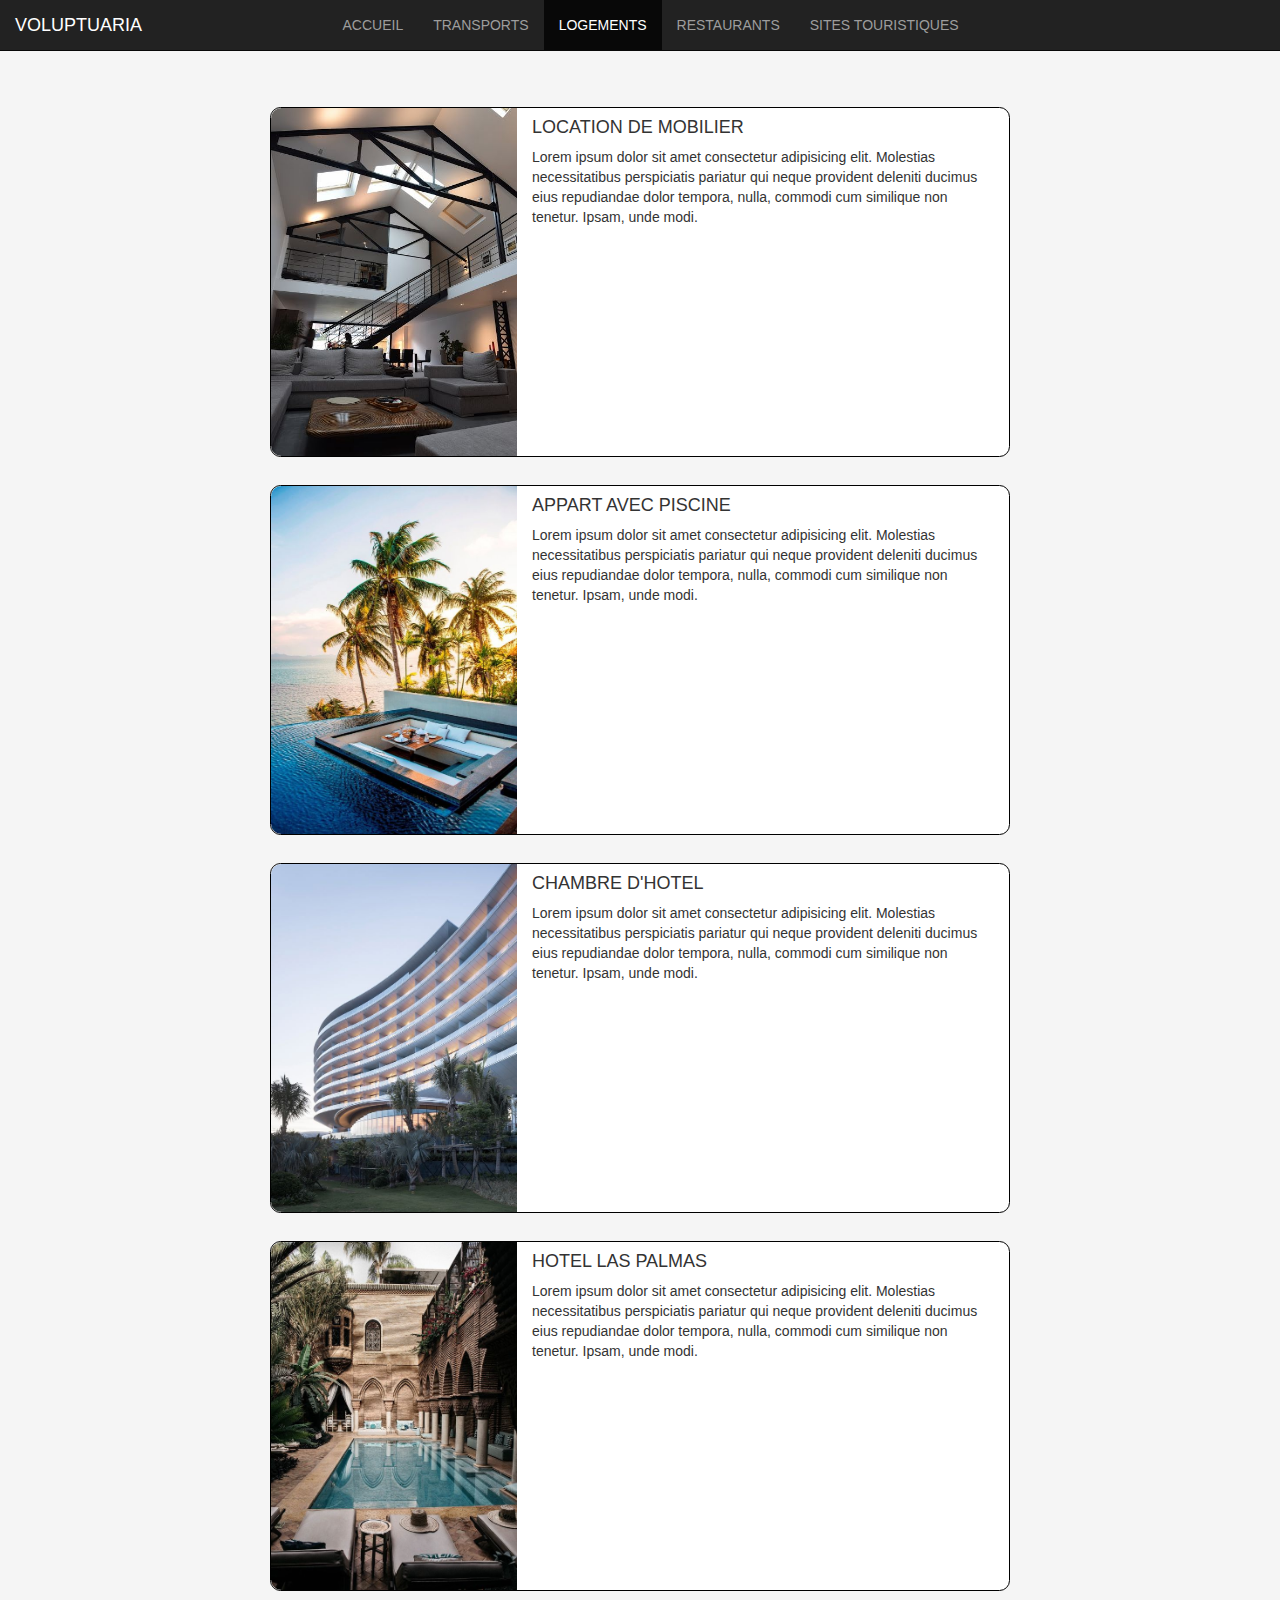
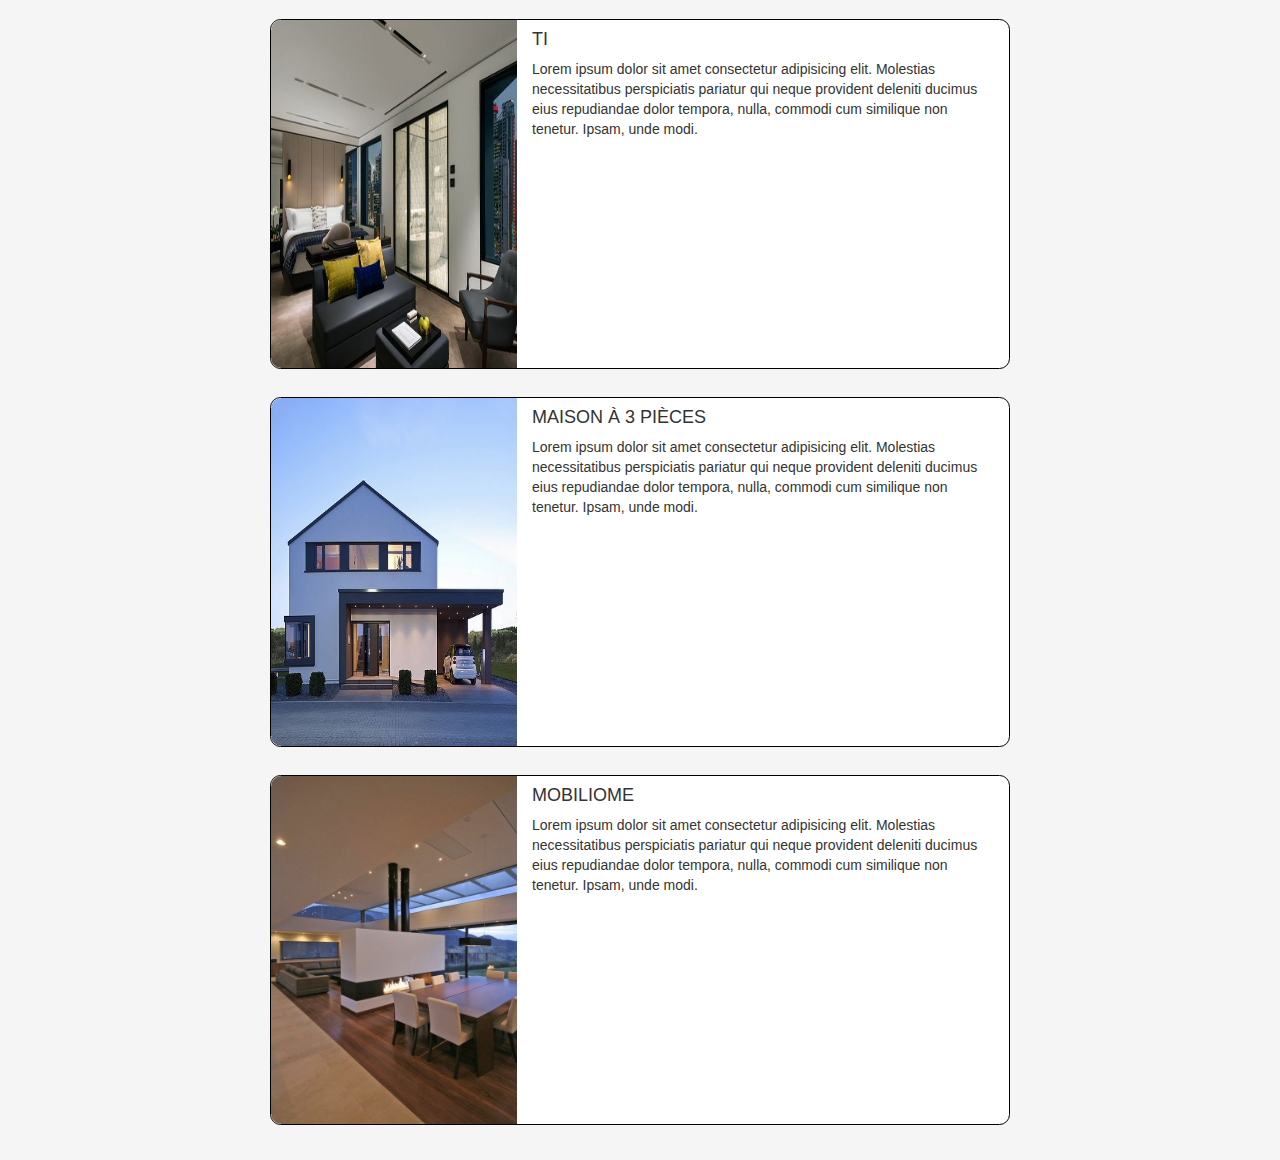
<file: voluptuaria/logements.html>
<!DOCTYPE html>
<html lang="en">
<head>
    <meta charset="UTF-8">
    <meta name="viewport" content="width=device-width, initial-scale=1.0">
    <meta http-equiv="X-UA-Compatible" content="ie=edge">
    <title>VOLUPTUARIA</title>
    <link rel="icon" href="bootstrap/img/icon.png">
    <link rel="stylesheet" href="bootstrap/css/bootstrap.min.css">²
    <link rel="stylesheet" href="style.css">
</head>
<body>
    <nav class="navbar navbar-inverse navbar-fixed-top">
        <div class="container-fluid">
            <div class="navbar-header">
                <div>
                    <button type="button" class="navbar-toggle" data-toggle="collapse" data-target="#menu">
                        <span class="icon-bar"></span>
                        <span class="icon-bar"></span>
                        <span class="icon-bar"></span>
                    </button>
                    <a href="#" class="navbar-brand">VOLUPTUARIA</a>
                </div>
            </div>
            <div class="collapse navbar-collapse navbar-center" id="menu" style="">
                <ul class="nav navbar-nav">
                    <li><a href="index.html"> ACCUEIL </a></li>
                    <li><a href="transports.html"> TRANSPORTS </a></li>
                    <li class="active"><a href="logements.html"> LOGEMENTS </a></li>
                    <li><a href="restaurants.html"> RESTAURANTS </a></li>
                    <li><a href="sites.html"> SITES TOURISTIQUES </a></li>
                </ul>
            </div>
        </div>
    </nav>

    <div class="container">
        <div class="row">
            <div class="col-xs-10 col-sm-8 col-xs-push-1 col-sm-push-2 col-sm-pull-2" id="content">
                <div class="row">
                    <div class="col-xs-12 part">
                        <img src="img/home1.jpg" alt="" class="col-xs-12 col-sm-4">
                        <div class="col-xs-12 col-sm-8">
                            <h4 class="text-uppercase">Location de mobilier</h4>
                            Lorem ipsum dolor sit amet consectetur adipisicing elit. Molestias necessitatibus perspiciatis pariatur qui neque provident deleniti ducimus eius repudiandae dolor tempora, nulla, commodi cum similique non tenetur. Ipsam, unde modi.
                        </div>
                    </div>

                    <div class="col-xs-12 part">
                        <img src="img/home2.jpg" alt="" class="col-xs-12 col-sm-4">
                        <div class="col-xs-12 col-sm-8">
                            <h4 class="text-uppercase">Appart avec piscine</h4>
                            Lorem ipsum dolor sit amet consectetur adipisicing elit. Molestias necessitatibus perspiciatis pariatur qui neque provident deleniti ducimus eius repudiandae dolor tempora, nulla, commodi cum similique non tenetur. Ipsam, unde modi.
                        </div>
                    </div>

                    <div class="col-xs-12 part">
                        <img src="img/home3.jpg" alt="" class="col-xs-12 col-sm-4">
                        <div class="col-xs-12 col-sm-8">
                            <h4 class="text-uppercase">Chambre d'Hotel</h4>
                            Lorem ipsum dolor sit amet consectetur adipisicing elit. Molestias necessitatibus perspiciatis pariatur qui neque provident deleniti ducimus eius repudiandae dolor tempora, nulla, commodi cum similique non tenetur. Ipsam, unde modi.
                        </div>
                    </div>

                    <div class="col-xs-12 part">
                        <img src="img/home4.jpg" alt="" class="col-xs-12 col-sm-4">
                        <div class="col-xs-12 col-sm-8">
                            <h4 class="text-uppercase">Hotel LAS Palmas</h4>
                            Lorem ipsum dolor sit amet consectetur adipisicing elit. Molestias necessitatibus perspiciatis pariatur qui neque provident deleniti ducimus eius repudiandae dolor tempora, nulla, commodi cum similique non tenetur. Ipsam, unde modi.
                        </div>
                    </div>

                    <div class="col-xs-12 part">
                        <img src="img/home5.jpg" alt="" class="col-xs-12 col-sm-4">
                        <div class="col-xs-12 col-sm-8">
                            <h4 class="text-uppercase">Ti</h4>
                            Lorem ipsum dolor sit amet consectetur adipisicing elit. Molestias necessitatibus perspiciatis pariatur qui neque provident deleniti ducimus eius repudiandae dolor tempora, nulla, commodi cum similique non tenetur. Ipsam, unde modi.
                        </div>
                    </div>

                    <div class="col-xs-12 part">
                        <img src="img/home6.jpg" alt="" class="col-xs-12 col-sm-4">
                        <div class="col-xs-12 col-sm-8">
                            <h4 class="text-uppercase">Maison à 3 pièces</h4>
                            Lorem ipsum dolor sit amet consectetur adipisicing elit. Molestias necessitatibus perspiciatis pariatur qui neque provident deleniti ducimus eius repudiandae dolor tempora, nulla, commodi cum similique non tenetur. Ipsam, unde modi.
                        </div>
                    </div>

                    <div class="col-xs-12 part">
                        <img src="img/home7.jpg" alt="" class="col-xs-12 col-sm-4">
                        <div class="col-xs-12 col-sm-8">
                            <h4 class="text-uppercase">Mobiliome</h4>
                            Lorem ipsum dolor sit amet consectetur adipisicing elit. Molestias necessitatibus perspiciatis pariatur qui neque provident deleniti ducimus eius repudiandae dolor tempora, nulla, commodi cum similique non tenetur. Ipsam, unde modi.
                        </div>
                    </div>
                </div>
            </div>
        </div>
    </div>
    
    <script src="bootstrap/js/jquery-3.1.1.min.js"></script>
    <script src="bootstrap/js/bootstrap.min.js"></script>
    <script src="bootstrap/js/main.js"></script>
    <script>
        
    </script>
</body>
</html>
</file>
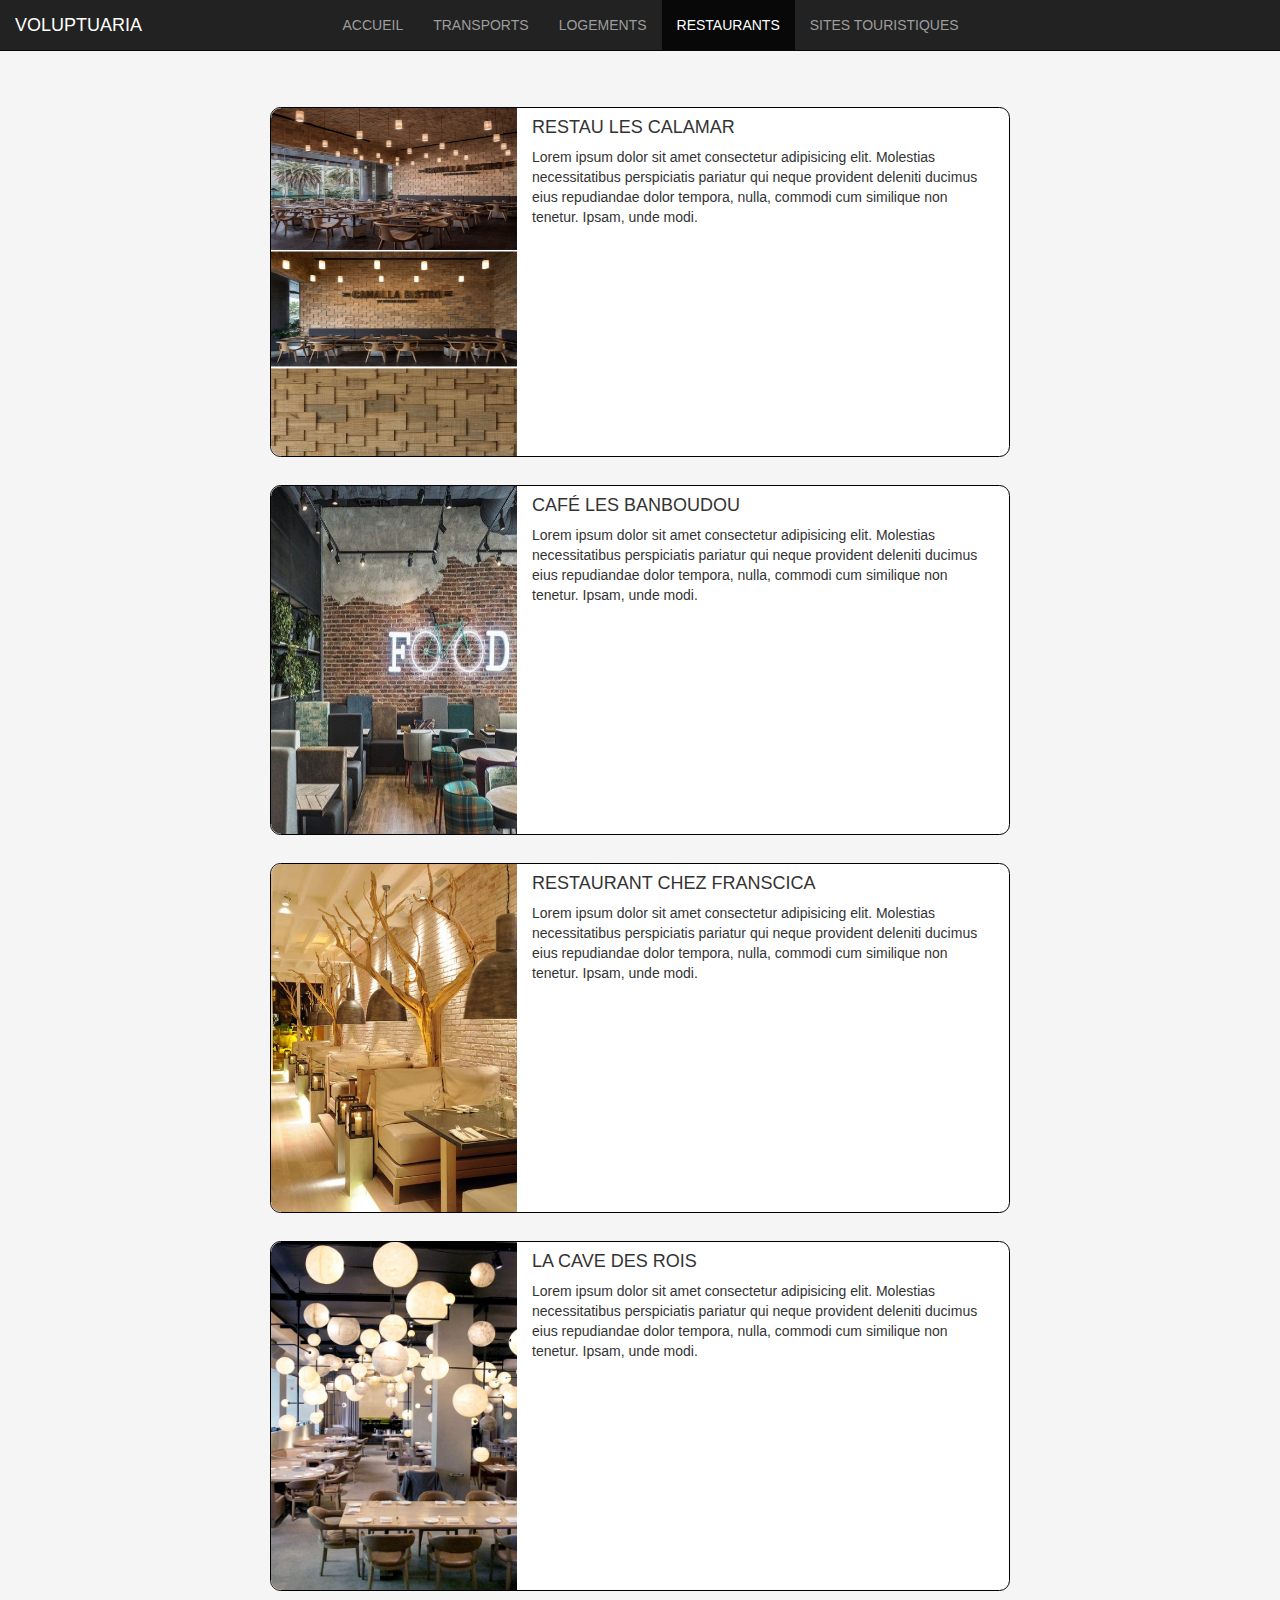
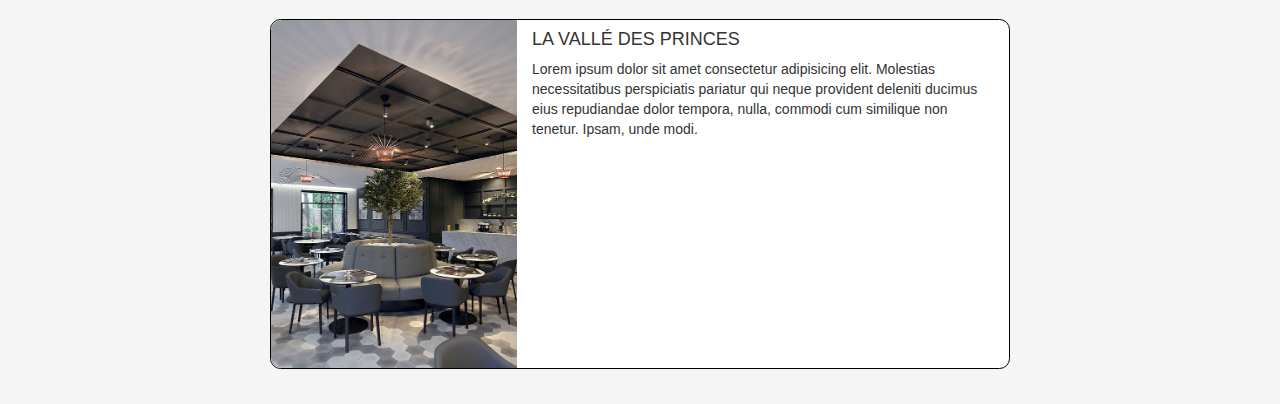
<file: voluptuaria/restaurants.html>
<!DOCTYPE html>
<html lang="en">
<head>
    <meta charset="UTF-8">
    <meta name="viewport" content="width=device-width, initial-scale=1.0">
    <meta http-equiv="X-UA-Compatible" content="ie=edge">
    <title>VOLUPTUARIA</title>
    <link rel="icon" href="bootstrap/img/icon.png">
    <link rel="stylesheet" href="bootstrap/css/bootstrap.min.css">²
    <link rel="stylesheet" href="style.css">
</head>
<body>
    <nav class="navbar navbar-inverse navbar-fixed-top">
        <div class="container-fluid">
            <div class="navbar-header">
                <div>
                    <button type="button" class="navbar-toggle" data-toggle="collapse" data-target="#menu">
                        <span class="icon-bar"></span>
                        <span class="icon-bar"></span>
                        <span class="icon-bar"></span>
                    </button>
                    <a href="#" class="navbar-brand">VOLUPTUARIA</a>
                </div>
            </div>
            <div class="collapse navbar-collapse navbar-center" id="menu" style="">
                <ul class="nav navbar-nav">
                    <li><a href="index.html"> ACCUEIL </a></li>
                    <li><a href="transports.html"> TRANSPORTS </a></li>
                    <li><a href="logements.html"> LOGEMENTS </a></li>
                    <li class="active"><a href="restaurants.html"> RESTAURANTS </a></li>
                    <li><a href="sites.html"> SITES TOURISTIQUES </a></li>
                </ul>
            </div>
        </div>
    </nav>

    <div class="container">
        <div class="row">
            <div class="col-xs-10 col-sm-8 col-xs-push-1 col-sm-push-2 col-sm-pull-2" id="content">
                <div class="row">
                    <div class="col-xs-12 part">
                        <img src="img/resto1.jpg" alt="" class="col-xs-12 col-sm-4">
                        <div class="col-xs-12 col-sm-8">
                            <h4 class="text-uppercase">Restau les calamar</h4>
                            Lorem ipsum dolor sit amet consectetur adipisicing elit. Molestias necessitatibus perspiciatis pariatur qui neque provident deleniti ducimus eius repudiandae dolor tempora, nulla, commodi cum similique non tenetur. Ipsam, unde modi.
                        </div>
                    </div>

                    <div class="col-xs-12 part">
                        <img src="img/resto2.jpg" alt="" class="col-xs-12 col-sm-4">
                        <div class="col-xs-12 col-sm-8">
                            <h4 class="text-uppercase">Café les banboudou</h4>
                            Lorem ipsum dolor sit amet consectetur adipisicing elit. Molestias necessitatibus perspiciatis pariatur qui neque provident deleniti ducimus eius repudiandae dolor tempora, nulla, commodi cum similique non tenetur. Ipsam, unde modi.
                        </div>
                    </div>

                    <div class="col-xs-12 part">
                        <img src="img/resto3.jpg" alt="" class="col-xs-12 col-sm-4">
                        <div class="col-xs-12 col-sm-8">
                            <h4 class="text-uppercase">Restaurant Chez Franscica</h4>
                            Lorem ipsum dolor sit amet consectetur adipisicing elit. Molestias necessitatibus perspiciatis pariatur qui neque provident deleniti ducimus eius repudiandae dolor tempora, nulla, commodi cum similique non tenetur. Ipsam, unde modi.
                        </div>
                    </div>

                    <div class="col-xs-12 part">
                        <img src="img/resto4.jpg" alt="" class="col-xs-12 col-sm-4">
                        <div class="col-xs-12 col-sm-8">
                            <h4 class="text-uppercase">La cave des rois</h4>
                            Lorem ipsum dolor sit amet consectetur adipisicing elit. Molestias necessitatibus perspiciatis pariatur qui neque provident deleniti ducimus eius repudiandae dolor tempora, nulla, commodi cum similique non tenetur. Ipsam, unde modi.
                        </div>
                    </div>

                    <div class="col-xs-12 part">
                        <img src="img/resto5.jpg" alt="" class="col-xs-12 col-sm-4">
                        <div class="col-xs-12 col-sm-8">
                            <h4 class="text-uppercase">La vallé des princes</h4>
                            Lorem ipsum dolor sit amet consectetur adipisicing elit. Molestias necessitatibus perspiciatis pariatur qui neque provident deleniti ducimus eius repudiandae dolor tempora, nulla, commodi cum similique non tenetur. Ipsam, unde modi.
                        </div>
                    </div>
                </div>
            </div>
        </div>
    </div>
    
    <script src="bootstrap/js/jquery-3.1.1.min.js"></script>
    <script src="bootstrap/js/bootstrap.min.js"></script>
    <script src="bootstrap/js/main.js"></script>
    <script>
        
    </script>
</body>
</html>
</file>
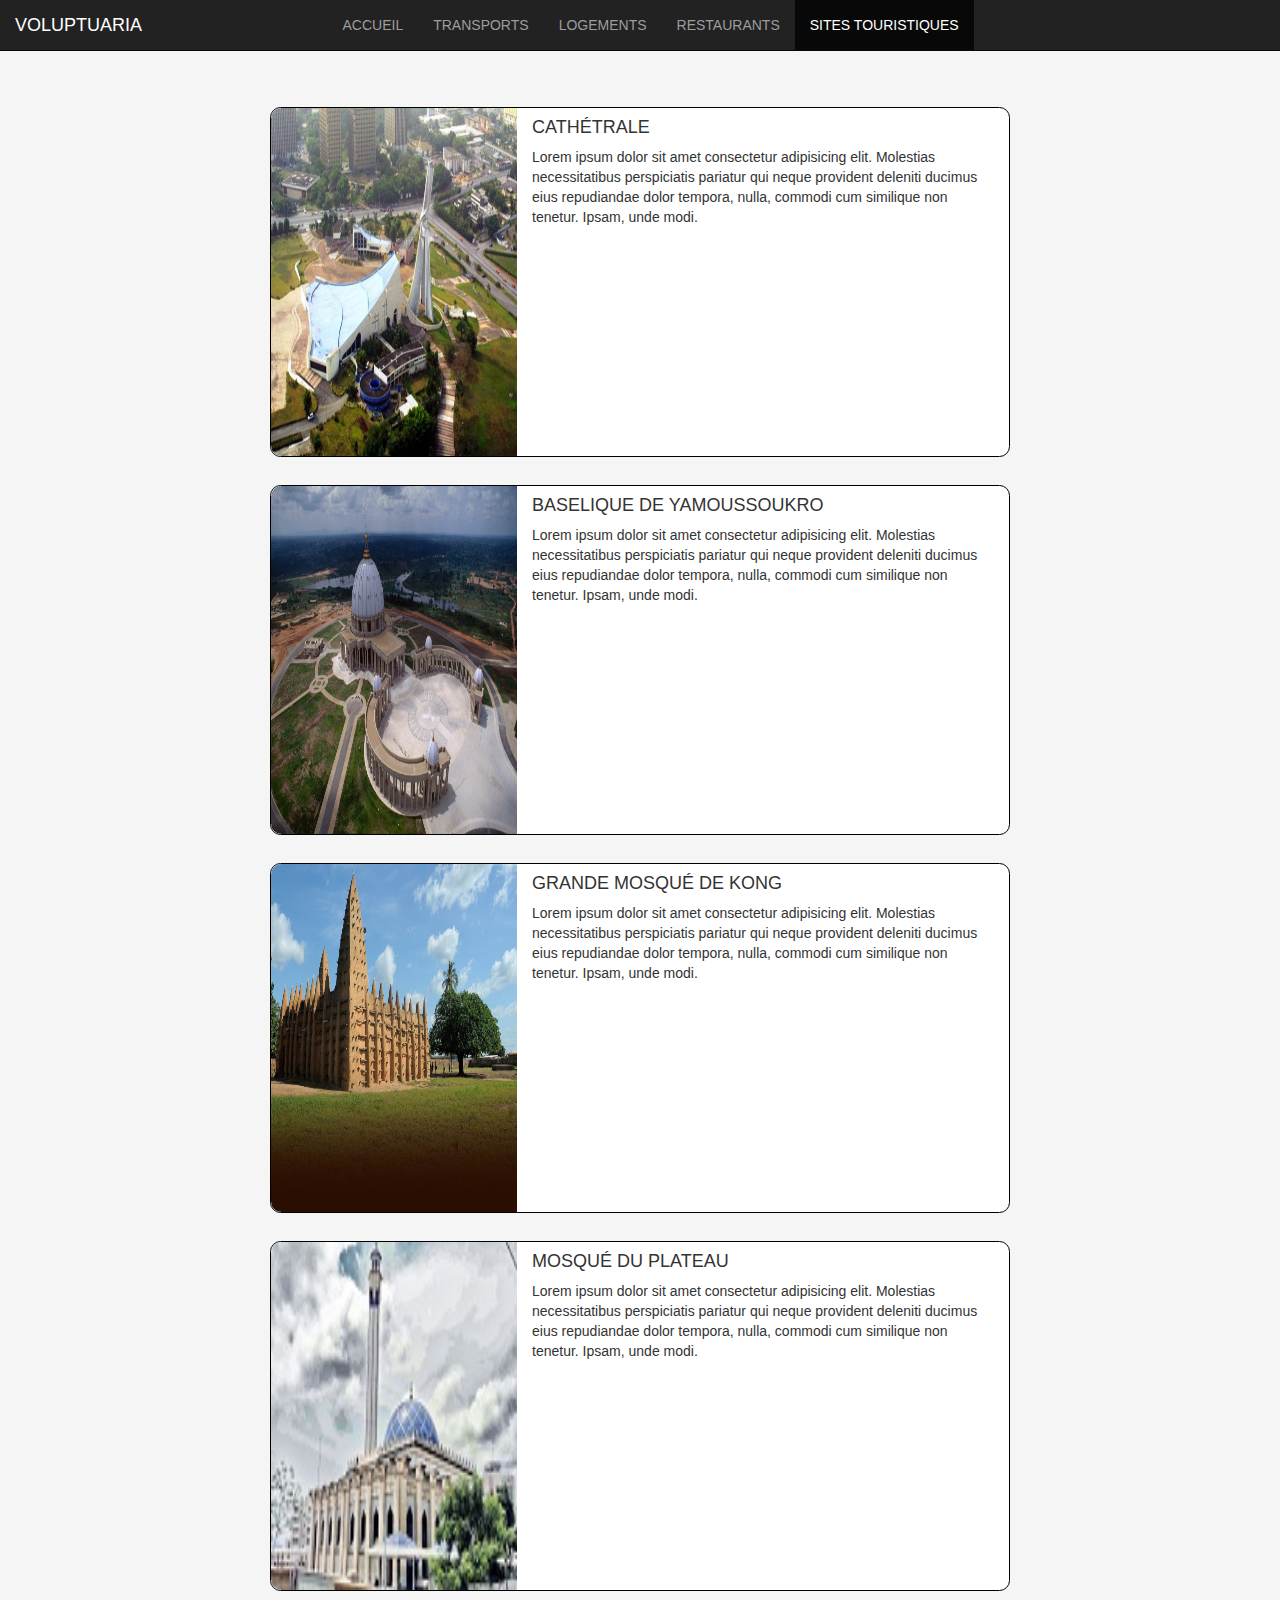
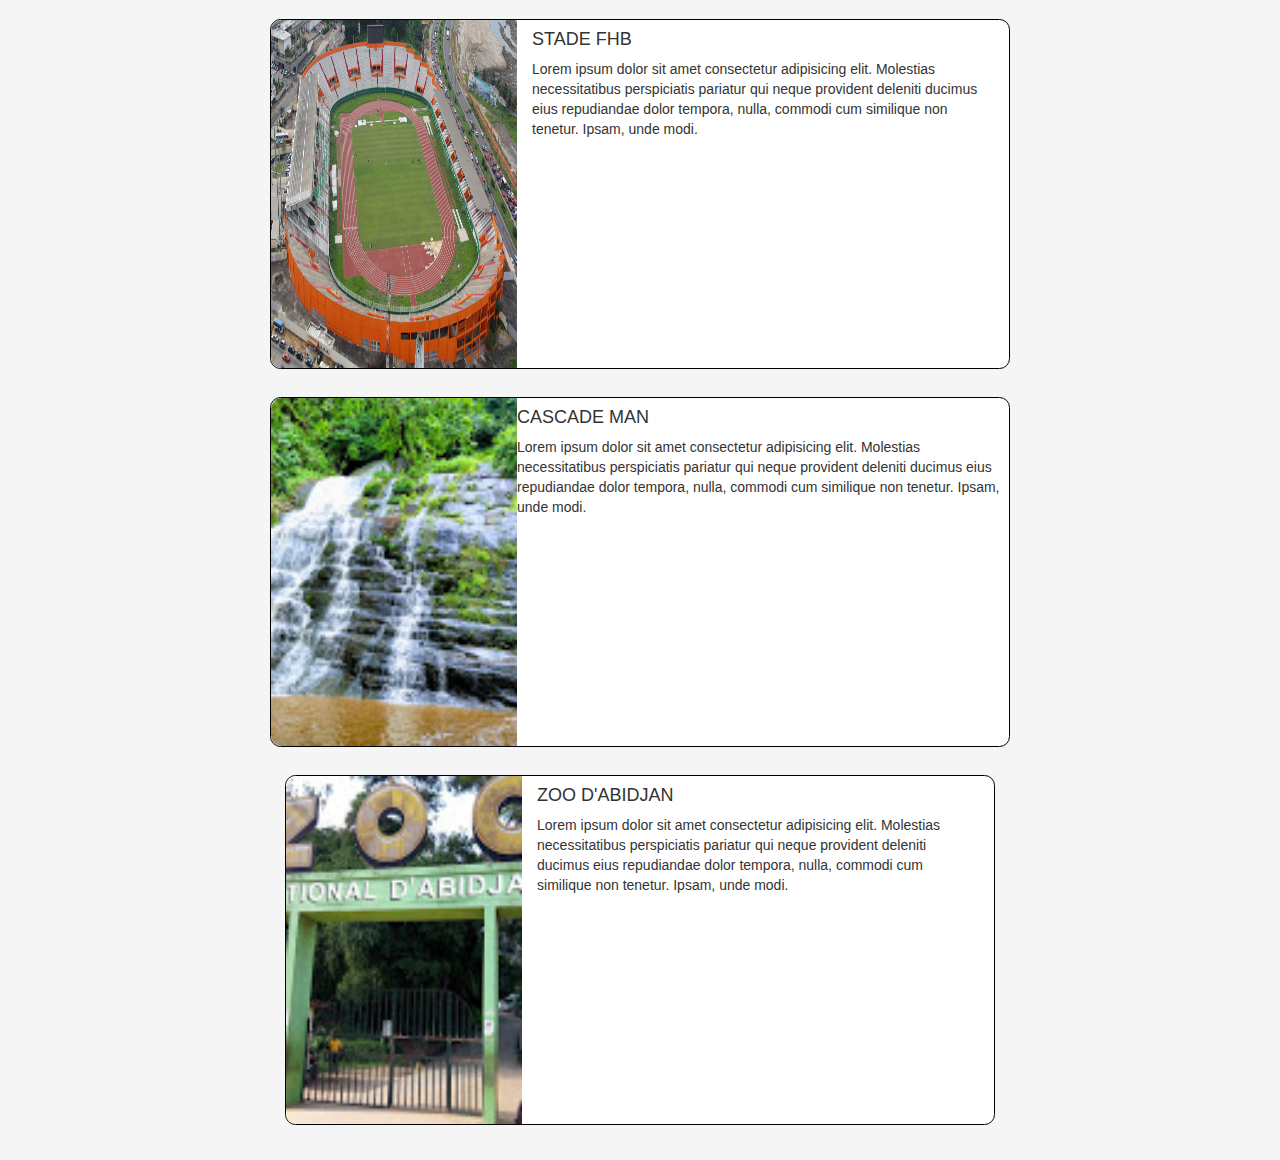
<file: voluptuaria/sites.html>
<!DOCTYPE html>
<html lang="en">
<head>
    <meta charset="UTF-8">
    <meta name="viewport" content="width=device-width, initial-scale=1.0">
    <meta http-equiv="X-UA-Compatible" content="ie=edge">
    <title>VOLUPTUARIA</title>
    <link rel="icon" href="bootstrap/img/icon.png">
    <link rel="stylesheet" href="bootstrap/css/bootstrap.min.css">²
    <link rel="stylesheet" href="style.css">
</head>
<body>
    <nav class="navbar navbar-inverse navbar-fixed-top">
        <div class="container-fluid">
            <div class="navbar-header">
                <div>
                    <button type="button" class="navbar-toggle" data-toggle="collapse" data-target="#menu">
                        <span class="icon-bar"></span>
                        <span class="icon-bar"></span>
                        <span class="icon-bar"></span>
                    </button>
                    <a href="#" class="navbar-brand">VOLUPTUARIA</a>
                </div>
            </div>
            <div class="collapse navbar-collapse navbar-center" id="menu" style="">
                <ul class="nav navbar-nav">
                    <li><a href="index.html"> ACCUEIL </a></li>
                    <li><a href="transports.html"> TRANSPORTS </a></li>
                    <li><a href="logements.html"> LOGEMENTS </a></li>
                    <li><a href="restaurants.html"> RESTAURANTS </a></li>
                    <li class="active"><a href="sites.html"> SITES TOURISTIQUES </a></li>
                </ul>
            </div>
        </div>
    </nav>

    <div class="container">
        <div class="row">
            <div class="col-xs-10 col-sm-8 col-xs-push-1 col-sm-push-2 col-sm-pull-2" id="content">
                <div class="row">
                    <div class="col-xs-12 part">
                        <img src="img/site1.jpg" alt="" class="col-xs-12 col-sm-4">
                        <div class="col-xs-12 col-sm-8">
                            <h4 class="text-uppercase">Cathétrale</h4>
                            Lorem ipsum dolor sit amet consectetur adipisicing elit. Molestias necessitatibus perspiciatis pariatur qui neque provident deleniti ducimus eius repudiandae dolor tempora, nulla, commodi cum similique non tenetur. Ipsam, unde modi.
                        </div>
                    </div>

                    <div class="col-xs-12 part">
                        <img src="img/site2.jpg" alt="" class="col-xs-12 col-sm-4">
                        <div class="col-xs-12 col-sm-8">
                            <h4 class="text-uppercase">Baselique de Yamoussoukro</h4>
                            Lorem ipsum dolor sit amet consectetur adipisicing elit. Molestias necessitatibus perspiciatis pariatur qui neque provident deleniti ducimus eius repudiandae dolor tempora, nulla, commodi cum similique non tenetur. Ipsam, unde modi.
                        </div>
                    </div>

                    <div class="col-xs-12 part">
                        <img src="img/site3.jpg" alt="" class="col-xs-12 col-sm-4">
                        <div class="col-xs-12 col-sm-8">
                            <h4 class="text-uppercase">Grande mosqué de KONG</h4>
                            Lorem ipsum dolor sit amet consectetur adipisicing elit. Molestias necessitatibus perspiciatis pariatur qui neque provident deleniti ducimus eius repudiandae dolor tempora, nulla, commodi cum similique non tenetur. Ipsam, unde modi.
                        </div>
                    </div>

                    <div class="col-xs-12 part">
                        <img src="img/site4.jpg" alt="" class="col-xs-12 col-sm-4">
                        <div class="col-xs-12 col-sm-8">
                            <h4 class="text-uppercase">Mosqué du plateau</h4>
                            Lorem ipsum dolor sit amet consectetur adipisicing elit. Molestias necessitatibus perspiciatis pariatur qui neque provident deleniti ducimus eius repudiandae dolor tempora, nulla, commodi cum similique non tenetur. Ipsam, unde modi.
                        </div>
                    </div>

                    <div class="col-xs-12 part">
                        <img src="img/site5.jpg" alt="" class="col-xs-12 col-sm-4">
                        <div class="col-xs-12 col-sm-8">
                            <h4 class="text-uppercase">Stade FHB</h4>
                            Lorem ipsum dolor sit amet consectetur adipisicing elit. Molestias necessitatibus perspiciatis pariatur qui neque provident deleniti ducimus eius repudiandae dolor tempora, nulla, commodi cum similique non tenetur. Ipsam, unde modi.
                        </div>
                    </div>

                    <div class="col-xs-12 part">
                        <img src="img/site6.jpg" alt="" class="col-xs-12 col-sm-4">
                        <div class="col-xs-12 col-sm-8"></div>
                            <h4 class="text-uppercase">Cascade man</h4>
                            Lorem ipsum dolor sit amet consectetur adipisicing elit. Molestias necessitatibus perspiciatis pariatur qui neque provident deleniti ducimus eius repudiandae dolor tempora, nulla, commodi cum similique non tenetur. Ipsam, unde modi.
                        </div>
                    </div>

                    <div class="col-xs-12 part">
                        <img src="img/site7.jpg" alt="" class="col-xs-12 col-sm-4">
                        <div class="col-xs-12 col-sm-8">
                            <h4 class="text-uppercase">Zoo d'ABIDJAN</h4>
                            Lorem ipsum dolor sit amet consectetur adipisicing elit. Molestias necessitatibus perspiciatis pariatur qui neque provident deleniti ducimus eius repudiandae dolor tempora, nulla, commodi cum similique non tenetur. Ipsam, unde modi.
                        </div>
                    </div>
                </div>
            </div>
        </div>
    </div>
    
    <script src="bootstrap/js/jquery-3.1.1.min.js"></script>
    <script src="bootstrap/js/bootstrap.min.js"></script>
    <script src="bootstrap/js/main.js"></script>
    <script>
        
    </script>
</body>
</html>
</file>
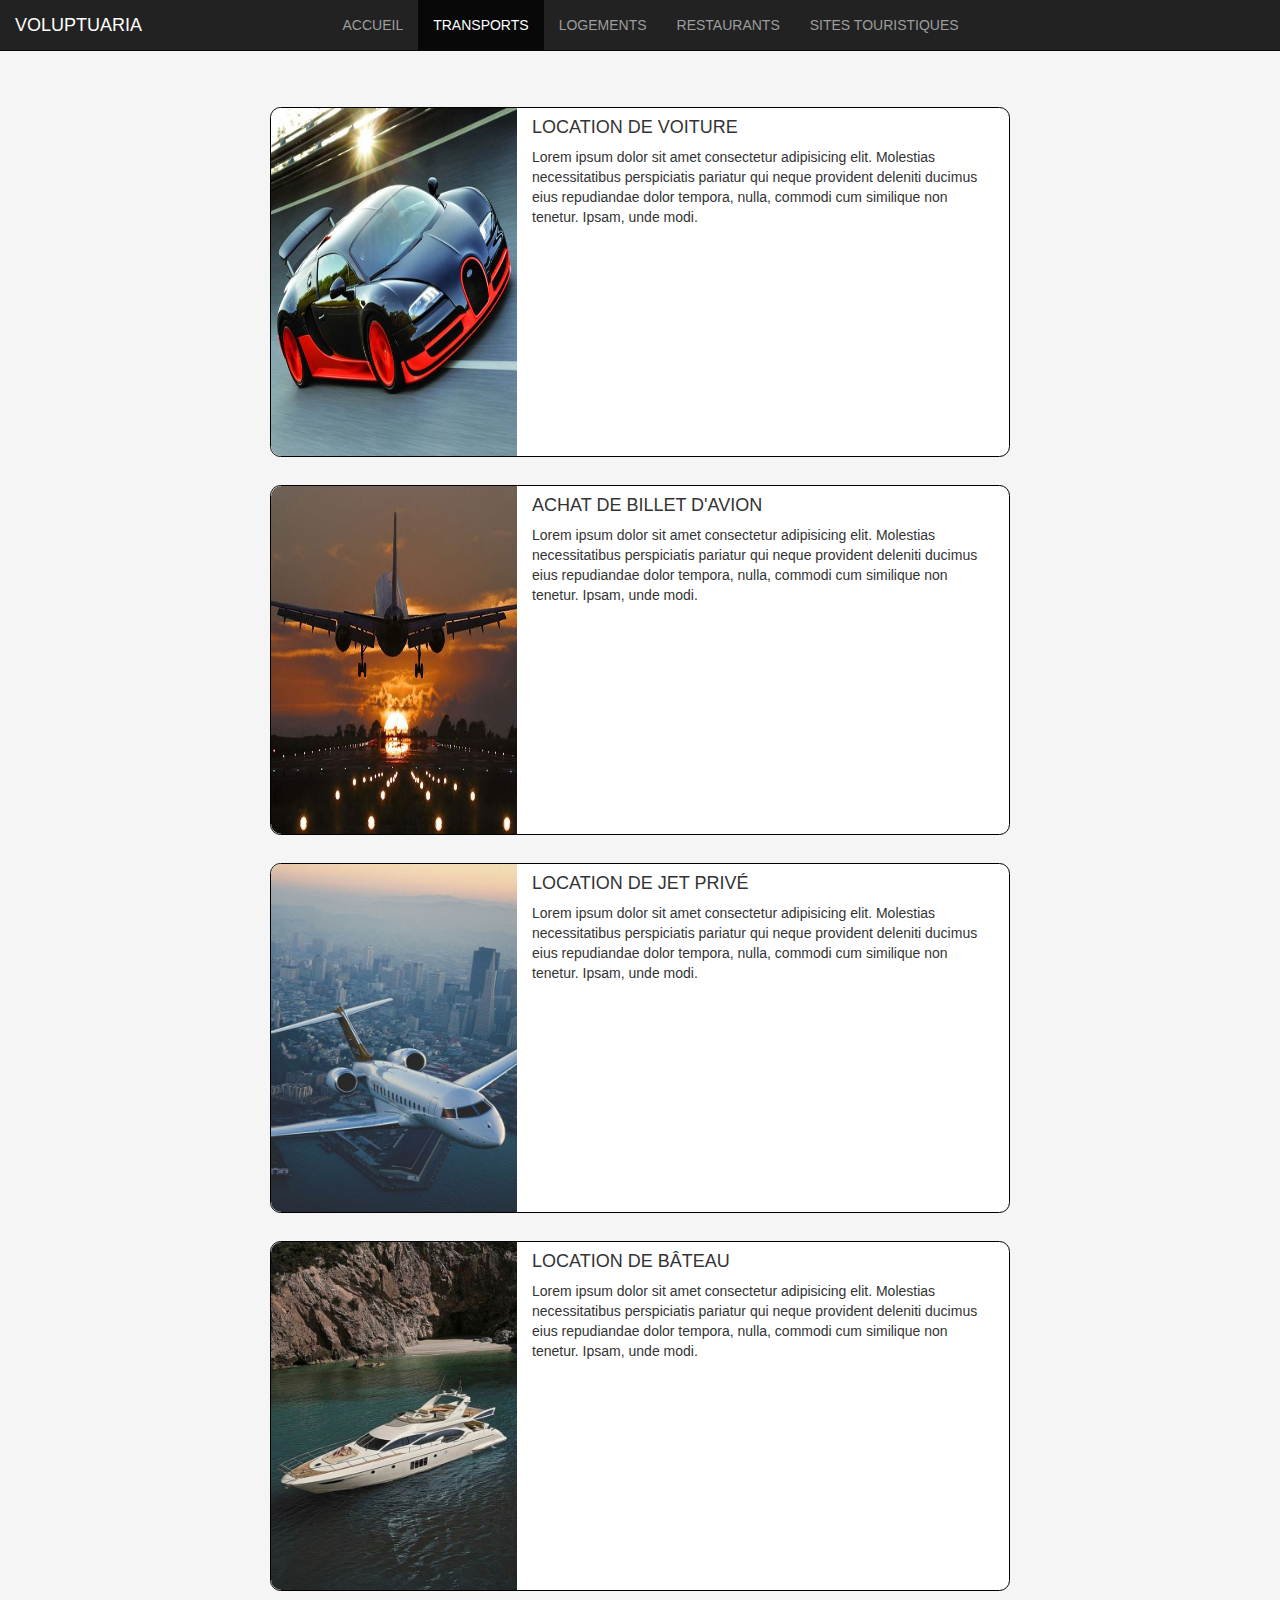
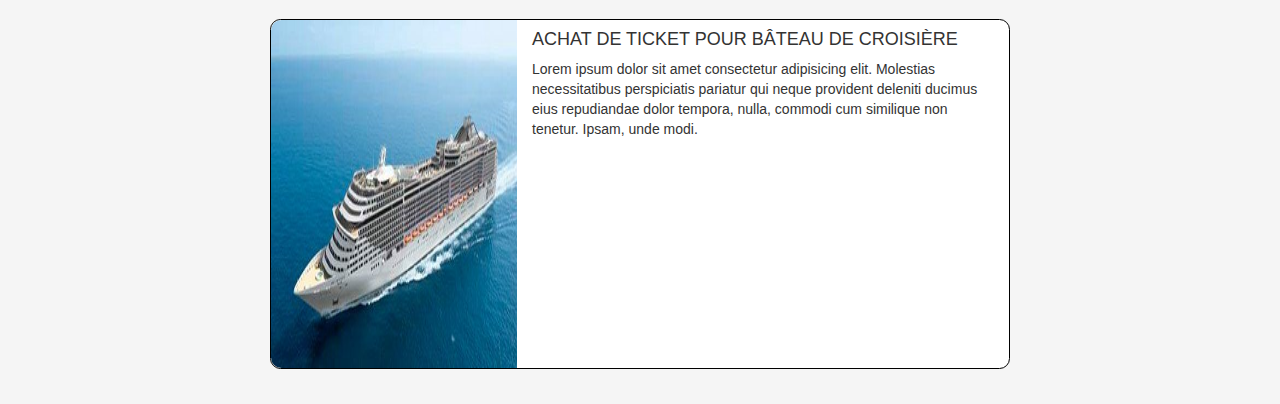
<file: voluptuaria/transports.html>
<!DOCTYPE html>
<html lang="en">
<head>
    <meta charset="UTF-8">
    <meta name="viewport" content="width=device-width, initial-scale=1.0">
    <meta http-equiv="X-UA-Compatible" content="ie=edge">
    <title>VOLUPTUARIA</title>
    <link rel="icon" href="bootstrap/img/icon.png">
    <link rel="stylesheet" href="bootstrap/css/bootstrap.min.css">²
    <link rel="stylesheet" href="style.css">
</head>
<body>
    <nav class="navbar navbar-inverse navbar-fixed-top">
        <div class="container-fluid">
            <div class="navbar-header">
                <div>
                    <button type="button" class="navbar-toggle" data-toggle="collapse" data-target="#menu">
                        <span class="icon-bar"></span>
                        <span class="icon-bar"></span>
                        <span class="icon-bar"></span>
                    </button>
                    <a href="#" class="navbar-brand">VOLUPTUARIA</a>
                </div>
            </div>
            <div class="collapse navbar-collapse navbar-center" id="menu" style="">
                <ul class="nav navbar-nav">
                    <li><a href="index.html"> ACCUEIL </a></li>
                    <li class="active"><a href="transports.html"> TRANSPORTS </a></li>
                    <li><a href="logements.html"> LOGEMENTS </a></li>
                    <li><a href="restaurants.html"> RESTAURANTS </a></li>
                    <li><a href="sites.html"> SITES TOURISTIQUES </a></li>
                </ul>
            </div>
        </div>
    </nav>

    <div class="container">
        <div class="row">
            <div class="col-xs-10 col-sm-8 col-xs-push-1 col-sm-push-2 col-sm-pull-2" id="content">
                <div class="row">
                    <div class="col-xs-12 part">
                        <img src="img/voiture1.jpg" alt="" class="col-xs-12 col-sm-4">
                        <div class="col-xs-12 col-sm-8">
                            <h4 class="text-uppercase">Location de voiture</h4>
                            Lorem ipsum dolor sit amet consectetur adipisicing elit. Molestias necessitatibus perspiciatis pariatur qui neque provident deleniti ducimus eius repudiandae dolor tempora, nulla, commodi cum similique non tenetur. Ipsam, unde modi.
                        </div>
                    </div>

                    <div class="col-xs-12 part">
                        <img src="img/voiture2.jpg" alt="" class="col-xs-12 col-sm-4">
                        <div class="col-xs-12 col-sm-8">
                            <h4 class="text-uppercase">Achat de billet d'avion</h4>
                            Lorem ipsum dolor sit amet consectetur adipisicing elit. Molestias necessitatibus perspiciatis pariatur qui neque provident deleniti ducimus eius repudiandae dolor tempora, nulla, commodi cum similique non tenetur. Ipsam, unde modi.
                        </div>
                    </div>

                    <div class="col-xs-12 part">
                        <img src="img/voiture3.jpg" alt="" class="col-xs-12 col-sm-4">
                        <div class="col-xs-12 col-sm-8">
                            <h4 class="text-uppercase">Location de jet privé</h4>
                            Lorem ipsum dolor sit amet consectetur adipisicing elit. Molestias necessitatibus perspiciatis pariatur qui neque provident deleniti ducimus eius repudiandae dolor tempora, nulla, commodi cum similique non tenetur. Ipsam, unde modi.
                        </div>
                    </div>

                    <div class="col-xs-12 part">
                        <img src="img/voiture4.jpg" alt="" class="col-xs-12 col-sm-4">
                        <div class="col-xs-12 col-sm-8">
                            <h4 class="text-uppercase">Location de bâteau</h4>
                            Lorem ipsum dolor sit amet consectetur adipisicing elit. Molestias necessitatibus perspiciatis pariatur qui neque provident deleniti ducimus eius repudiandae dolor tempora, nulla, commodi cum similique non tenetur. Ipsam, unde modi.
                    </div>
                    </div>

                    <div class="col-xs-12 part">
                        <img src="img/voiture5.jpg" alt="" class="col-xs-12 col-sm-4">
                        <div class="col-xs-12 col-sm-8">
                                <h4 class="text-uppercase">Achat de ticket pour bâteau de croisière</h4>
                                Lorem ipsum dolor sit amet consectetur adipisicing elit. Molestias necessitatibus perspiciatis pariatur qui neque provident deleniti ducimus eius repudiandae dolor tempora, nulla, commodi cum similique non tenetur. Ipsam, unde modi.
                        </div>
                    </div>
                </div>
            </div>
        </div>
    </div>
    
    <script src="bootstrap/js/jquery-3.1.1.min.js"></script>
    <script src="bootstrap/js/bootstrap.min.js"></script>
    <script src="bootstrap/js/main.js"></script>
    <script>
        
    </script>
</body>
</html>
</file>
<file: voluptuaria/style.css>
body {
    background: rgb(245, 245, 245);
}
.color {
    background: rgb(130, 255, 130);
}
#content {
    padding: 5% 3% 3% 3%;
}
.part {
    background: rgb(255, 255, 255);
    margin-top: 2em;
    border: 1px solid black;
    border-radius: 0.75em 0.75em 0.75em 0.75em;
    padding: 0;
}
.part img {
    padding: 0;
    margin: 0;
    border-radius: 0.75em 0em 0em 0.75em;
}

@media screen and (max-width: 768px) {
    .part img {
        border-radius: 0.75em 0.75em 0em 0em;
        height: 15em;
    }
}

@media screen and (min-width: 768px) {
    .part img {
        height: 100%;
    }
    .part {
        height: 25em;
    }
}

@media screen and (min-width: 992px) {
    #menu {
        margin-left: 20%;
    }
}

@media screen and (min-width: 1200px) {
    #menu {
        margin-left: 25%;
    }
}
</file>
